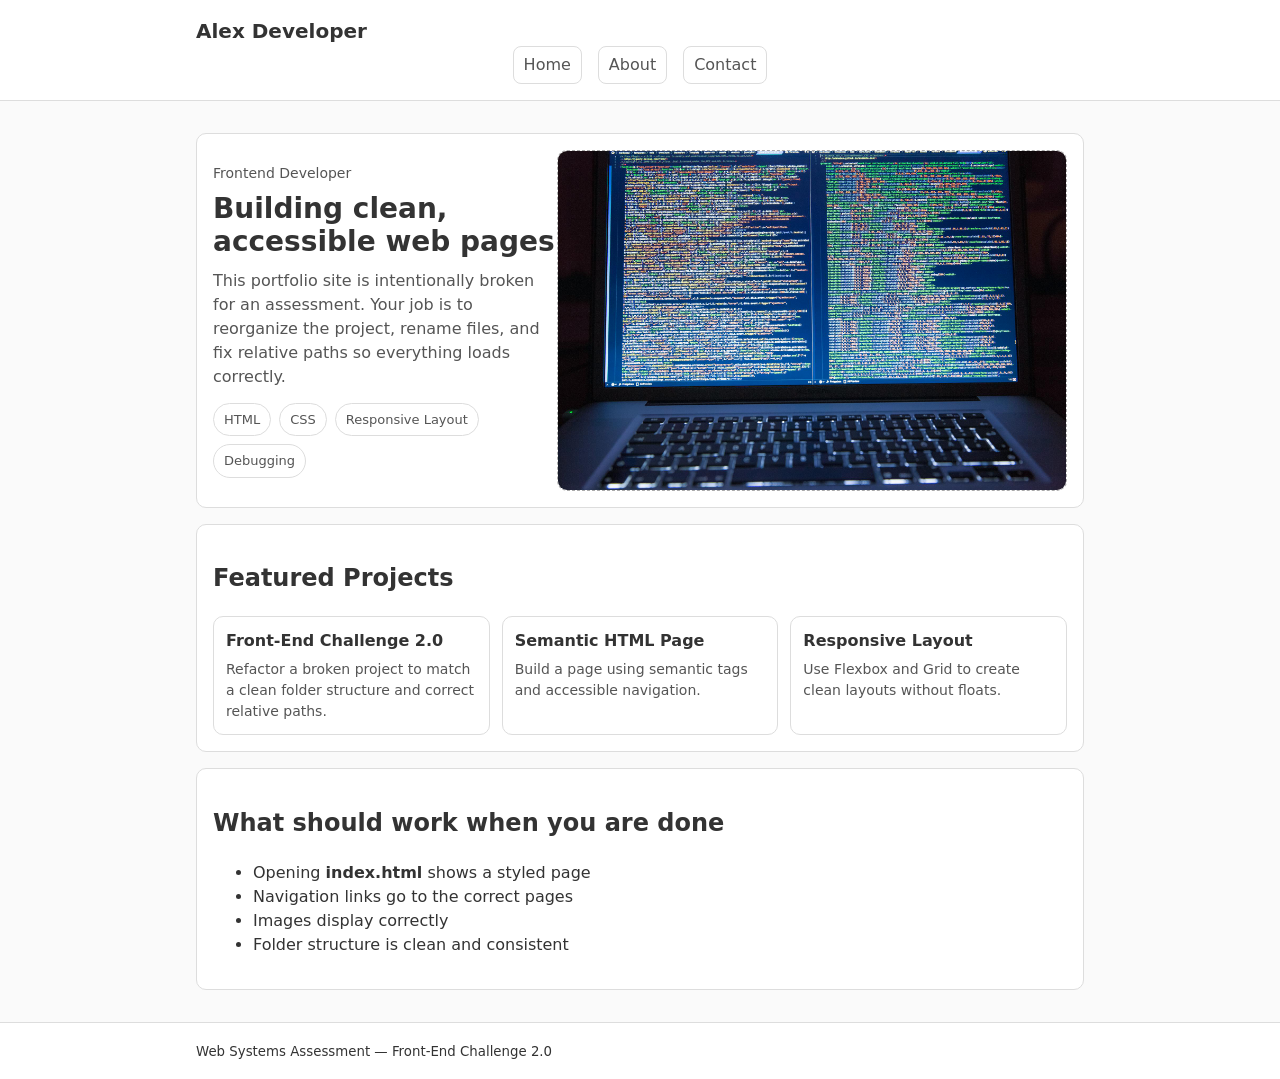
<file: index.html>
<!doctype html>
<html lang="en">
  <head>
    <meta charset="utf-8" />
    <meta name="viewport" content="width=device-width, initial-scale=1" />
    <title>Developer Portfolio</title>

    <!-- INTENTIONALLY BROKEN: wrong stylesheet path and filename -->
    <link rel="stylesheet" href="../styles/styles.css" />
  </head>
  <body>
    <header class="site-header">
      <div class="container">
        <h1 class="site-title">Alex Developer</h1>

        <nav class="site-nav" aria-label="Primary">
          <!-- INTENTIONALLY BROKEN: these hrefs do not match existing filenames/locations -->
          <a href="../index.html">Home</a>
          <a href="../about.html">About</a>
          <a href="./pages/contact.html">Contact</a>

        </nav>
      </div>
    </header>

    <main class="container">
      <section class="hero card">
        <div class="hero-grid">
          <div class="hero-copy">
            <p class="hero-kicker">Frontend Developer</p>
            <h2 class="hero-title">Building clean, accessible web pages</h2>
            <p class="hero-text">
              This portfolio site is intentionally broken for an assessment.
              Your job is to reorganize the project, rename files, and fix
              relative paths so everything loads correctly.
            </p>

            <ul class="tag-list" aria-label="Key skills">
              <li class="tag">HTML</li>
              <li class="tag">CSS</li>
              <li class="tag">Responsive Layout</li>
              <li class="tag">Debugging</li>
            </ul>
          </div>

          <div class="hero-media">
            <!--
              INTENTIONALLY BROKEN:
              - The banner image currently exists with a different name.
              - Students must create the banner folder and rename the banner file.
            -->
            <img
              class="hero-banner"
              src="assets/img/banner/hero-banner.jpg" 
              alt="Website Banner"
              Width="960"
              height="560">
          </div>
        </div>
      </section>

      <section class="card">
        <h2>Featured Projects</h2>
        <div class="project-grid">
          <article class="project">
            <h3 class="project-title">Front-End Challenge 2.0</h3>
            <p class="project-text">
              Refactor a broken project to match a clean folder structure and
              correct relative paths.
            </p>
          </article>
          <article class="project">
            <h3 class="project-title">Semantic HTML Page</h3>
            <p class="project-text">
              Build a page using semantic tags and accessible navigation.
            </p>
          </article>
          <article class="project">
            <h3 class="project-title">Responsive Layout</h3>
            <p class="project-text">
              Use Flexbox and Grid to create clean layouts without floats.
            </p>
          </article>
        </div>
      </section>

      <section class="card">
        <h2>What should work when you are done</h2>
        <ul>
          <li>Opening <strong>index.html</strong> shows a styled page</li>
          <li>Navigation links go to the correct pages</li>
          <li>Images display correctly</li>
          <li>Folder structure is clean and consistent</li>
        </ul>
      </section>
    </main>

    <footer class="site-footer">
      <div class="container">
        <small>Web Systems Assessment — Front-End Challenge 2.0</small>
      </div>
    </footer>
  </body>
</html>
</file>
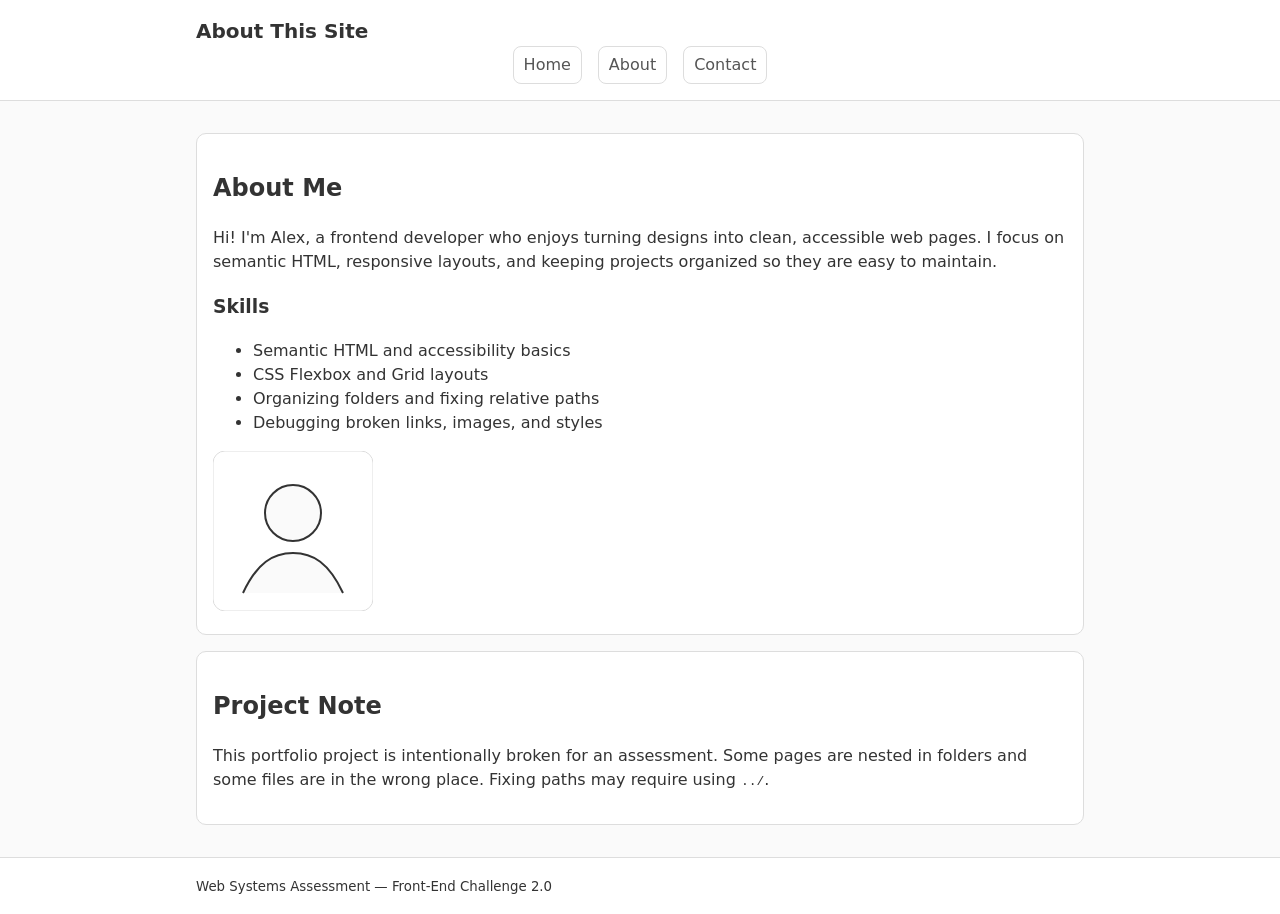
<file: about.html>
<!doctype html>
<html lang="en">
  <head>
    <meta charset="utf-8" />
    <meta name="viewport" content="width=device-width, initial-scale=1" />
    <title>About</title>

    <!-- INTENTIONALLY BROKEN: wrong stylesheet path and filename -->
    <link rel="stylesheet" href="./styles/styles.css" />
  </head>
  <body>
    <header class="site-header">
      <div class="container">
        <h1 class="site-title">About This Site</h1>

        <nav class="site-nav" aria-label="Primary">
          <!-- INTENTIONALLY BROKEN: filenames/paths are not correct -->
          <a href="../index.html">Home</a>
          <a href="../about.html" aria-current="page">About</a>
          <a href="./pages/contact.html">Contact</a>
        </nav>
      </div>
    </header>

    <main class="container">
      <section class="card">
        <h2>About Me</h2>
        <p>
          Hi! I'm Alex, a frontend developer who enjoys turning designs into
          clean, accessible web pages. I focus on semantic HTML, responsive
          layouts, and keeping projects organized so they are easy to maintain.
        </p>

        <h3>Skills</h3>
        <ul>
          <li>Semantic HTML and accessibility basics</li>
          <li>CSS Flexbox and Grid layouts</li>
          <li>Organizing folders and fixing relative paths</li>
          <li>Debugging broken links, images, and styles</li>
        </ul>

        <img src="assets/img/profile.svg" alt="Profile" />
      </section>

      <section class="card">
        <h2>Project Note</h2>
        <p>
          This portfolio project is intentionally broken for an assessment. Some
          pages are nested in folders and some files are in the wrong place.
          Fixing paths may require using <code>../</code>.
        </p>
      </section>
    </main>

    <footer class="site-footer">
      <div class="container">
        <small>Web Systems Assessment — Front-End Challenge 2.0</small>
      </div>
    </footer>
  </body>
</html>
</file>
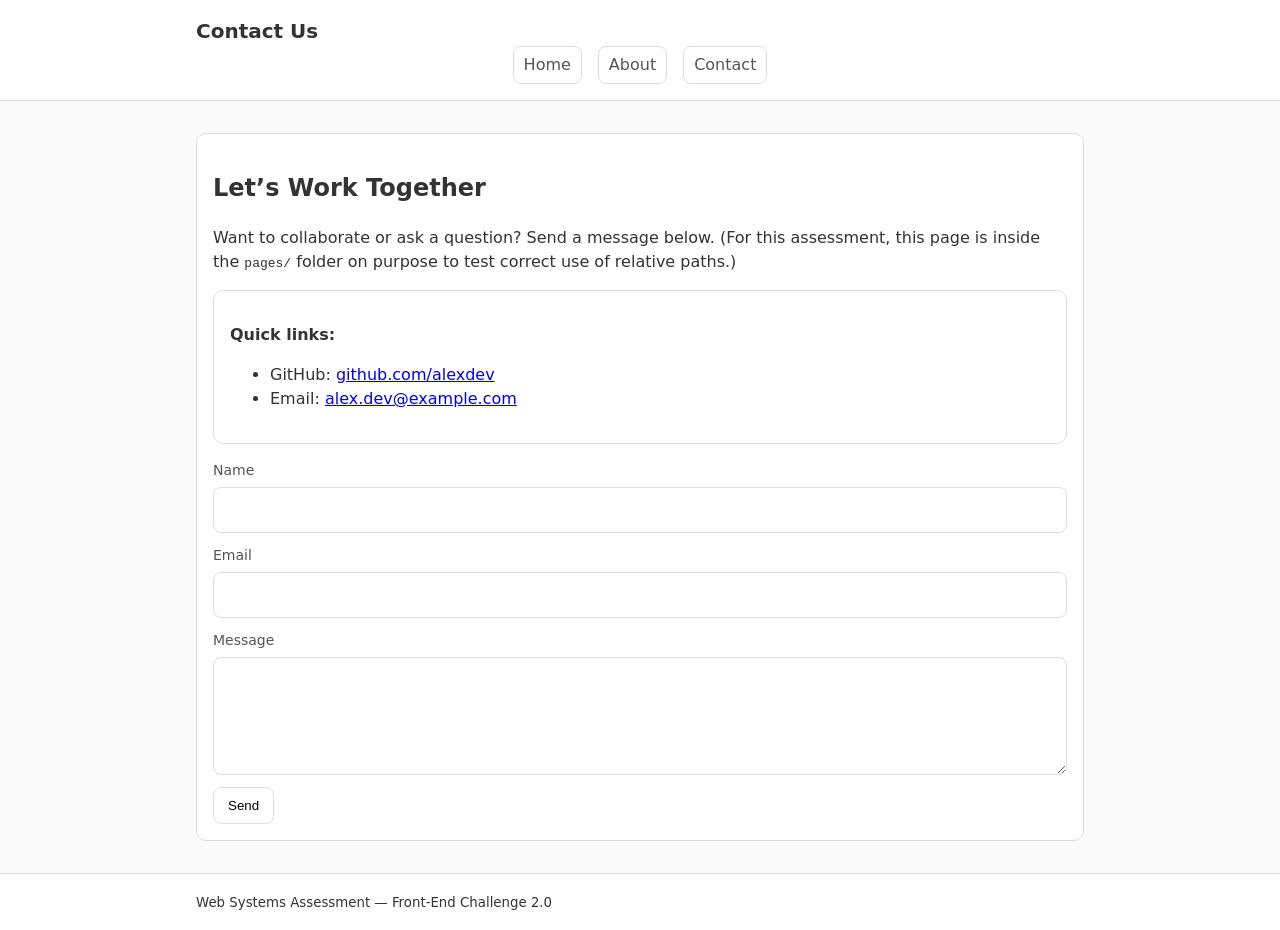
<file: pages/contact.html>
<!doctype html>
<html lang="en">
  <head>
    <meta charset="utf-8" />
    <meta name="viewport" content="width=device-width, initial-scale=1" />
    <title>Contact</title>

    <!-- INTENTIONALLY BROKEN: wrong relative path to CSS from a nested page -->
    <link rel="stylesheet" href="../styles/styles.css" />
  </head>
  <body>
    <header class="site-header">
      <div class="container">
        <h1 class="site-title">Contact Us</h1>

        <nav class="site-nav" aria-label="Primary">
          <!-- INTENTIONALLY BROKEN: wrong paths back to root pages -->
          <a href="../index.html">Home</a>
          <a href="../about.html">About</a>
          <a href="./contact.html">Contact</a>

        </nav>
      </div>
    </header>

    <main class="container">
      <section class="card">
        <h2>Let’s Work Together</h2>
        <p>
          Want to collaborate or ask a question? Send a message below. (For this
          assessment, this page is inside the <code>pages/</code>
          folder on purpose to test correct use of relative paths.)
        </p>

        <div class="card" aria-label="Quick links">
          <p><strong>Quick links:</strong></p>
          <ul>
            <li>GitHub: <a href="#">github.com/alexdev</a></li>
            <li>Email: <a href="#">alex.dev@example.com</a></li>
          </ul>
        </div>

        <form class="contact-form">
          <label class="field">
            <span class="field-label">Name</span>
            <input class="field-input" type="text" name="name" />
          </label>

          <label class="field">
            <span class="field-label">Email</span>
            <input class="field-input" type="email" name="email" />
          </label>

          <label class="field">
            <span class="field-label">Message</span>
            <textarea class="field-input" name="message" rows="4"></textarea>
          </label>

          <button class="btn" type="submit">Send</button>
        </form>
      </section>
    </main>

    <footer class="site-footer">
      <div class="container">
        <small>Web Systems Assessment — Front-End Challenge 2.0</small>
      </div>
    </footer>
  </body>
</html>
</file>
<file: styles/styles.css>
/*
  NOTE: This CSS file is intentionally placed in a non-standard folder name.
  The assessment expects students to reorganize into a clean structure (e.g., css/styles.css)
  and fix all related paths.
*/

:root {
  --bg: #fafafa;
  --card-bg: #fff;
  --text: #333;
  --muted: #555;
  --border: #ddd;
}

* {
  box-sizing: border-box;
}

body {
  margin: 0;
  font-family:
    system-ui,
    -apple-system,
    Segoe UI,
    Roboto,
    Arial,
    sans-serif;
  background: var(--bg);
  color: var(--text);
  line-height: 1.5;
}

.container {
  max-width: 920px;
  margin: 0 auto;
  padding: 16px;
}

.site-header,
.site-footer {
  border-bottom: 1px solid var(--border);
  background: var(--card-bg);
}

.site-footer {
  border-top: 1px solid var(--border);
  border-bottom: none;
}

.site-title {
  margin: 0;
  font-size: 20px;
}

.site-nav {
  display: flex;
  gap: 1rem;       
  justify-content: center; 
}

.site-nav a {
  color: var(--muted);
  text-decoration: none;
  padding: 6px 10px;
  border: 1px solid var(--border);
  border-radius: 8px;
  background: #fff;
}

.card {
  background: var(--card-bg);
  border: 1px solid var(--border);
  border-radius: 10px;
  padding: 16px;
  margin: 16px 0;
}

.hero-image,
.profile-image {
  display: block;
  margin-top: 12px;
  max-width: 100%;
  height: auto;
  border: 1px dashed #aaa;
  border-radius: 10px;
}

.contact-form {
  margin-top: 12px;
  display: grid;
  gap: 12px;
}

.field {
  display: grid;
  gap: 6px;
}

.field-label {
  font-size: 14px;
  color: var(--muted);
}

.field-input {
  padding: 10px 12px;
  border: 1px solid var(--border);
  border-radius: 8px;
  font: inherit;
}

.btn {
  justify-self: start;
  padding: 10px 14px;
  border: 1px solid var(--border);
  border-radius: 8px;
  background: #fff;
  cursor: pointer;
}

/* Portfolio-style homepage layout */

.hero {
  overflow: hidden;
}

.hero-grid {
  display: flex;
  align-items: center;
  justify-content: space-between;
}

@media (min-width: 800px) {
  .hero-grid {
    grid-template-columns: 1.1fr 0.9fr;
    align-items: center;
  }
}

.hero-kicker {
  margin: 0 0 8px;
  color: var(--muted);
  font-size: 14px;
}

.hero-title {
  margin: 0 0 10px;
  font-size: 28px;
  line-height: 1.2;
}

.hero-text {
  margin: 0 0 14px;
  color: var(--muted);
}

.tag-list {
  list-style: none;
  padding: 0;
  margin: 0;
  display: flex;
  flex-wrap: wrap;
  gap: 8px;
}

.tag {
  border: 1px solid var(--border);
  border-radius: 999px;
  padding: 6px 10px;
  background: #fff;
  font-size: 13px;
  color: var(--muted);
}

.hero-banner {
  width: 100%;
  height: auto;
  display: block;
  border: 1px dashed #aaa;
  border-radius: 10px;
}

.project-grid {
  display: grid;
  gap: 12px;
  margin-top: 12px;
}

@media (min-width: 800px) {
  .project-grid {
    grid-template-columns: repeat(3, 1fr);
  }
}

.project {
  border: 1px solid var(--border);
  border-radius: 10px;
  padding: 12px;
  background: #fff;
}

.project-title {
  margin: 0 0 6px;
  font-size: 16px;
}

.project-text {
  margin: 0;
  color: var(--muted);
  font-size: 14px;
}
</file>
